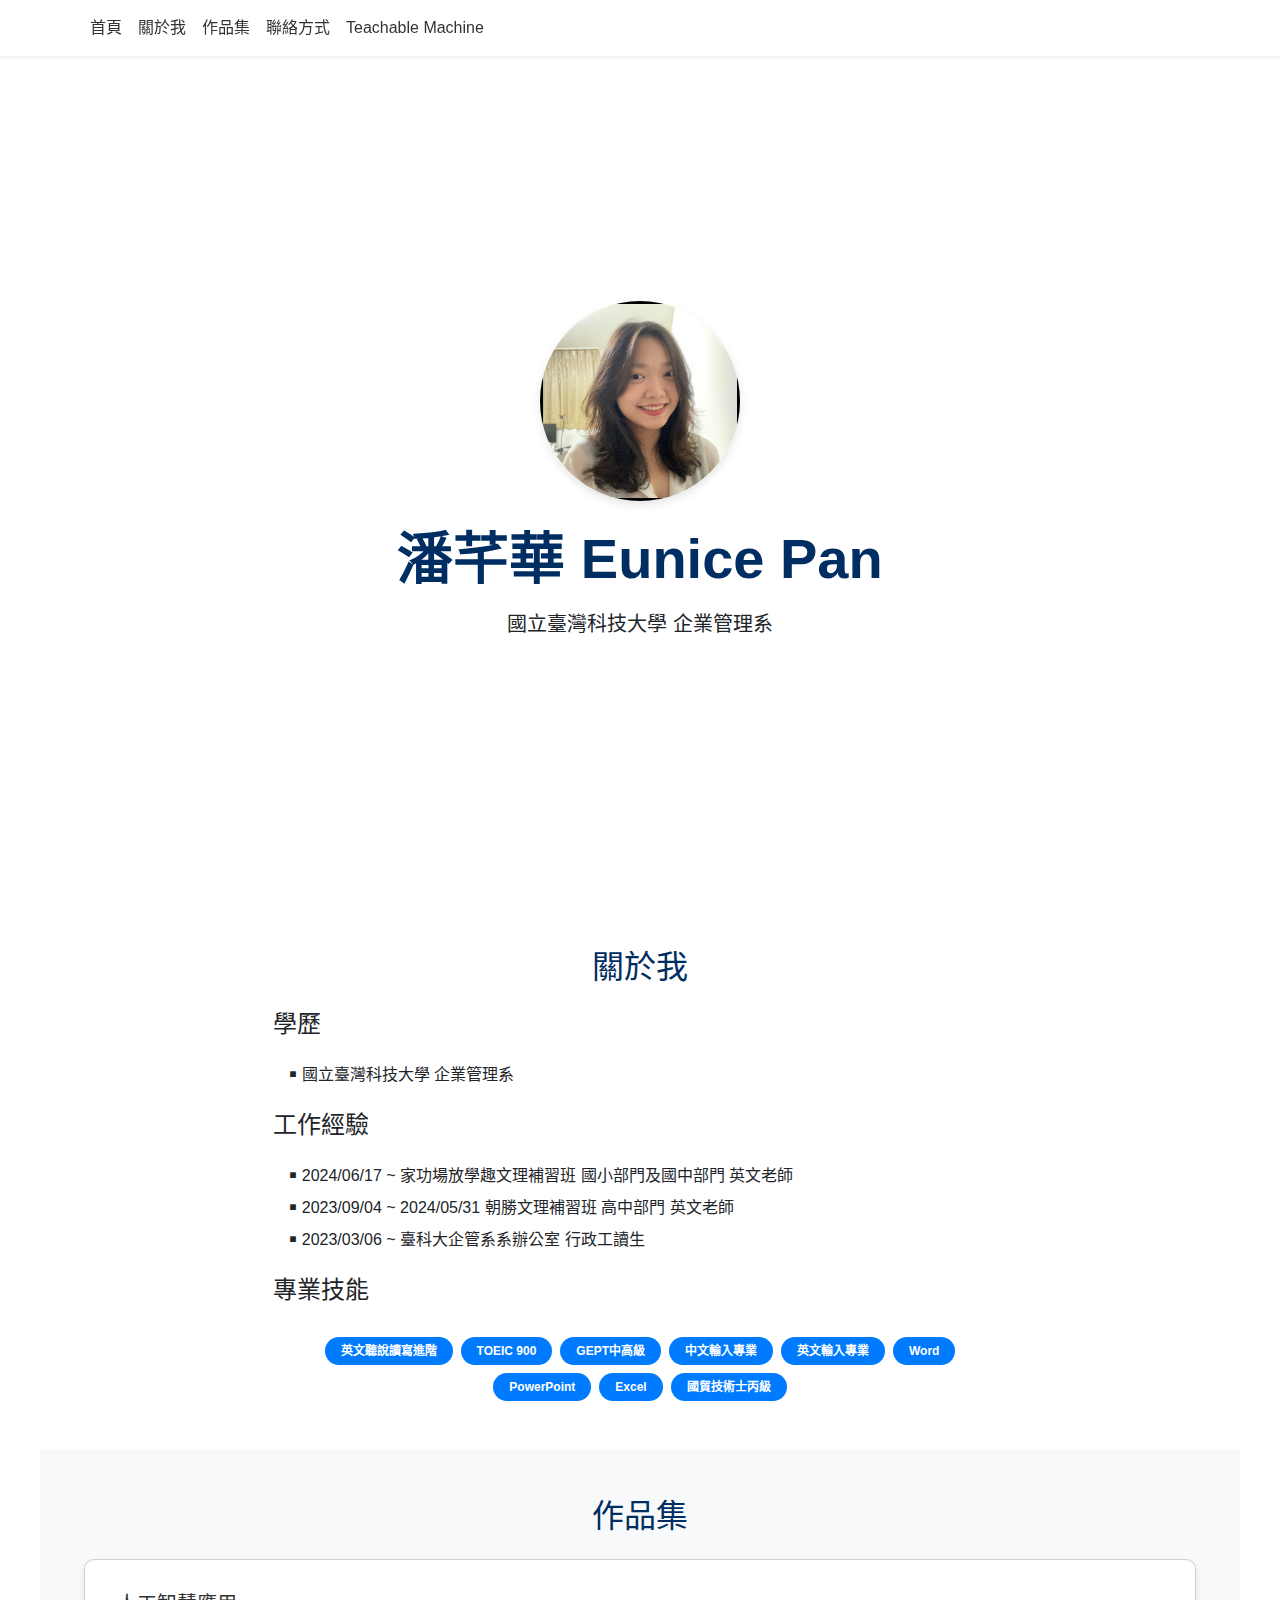
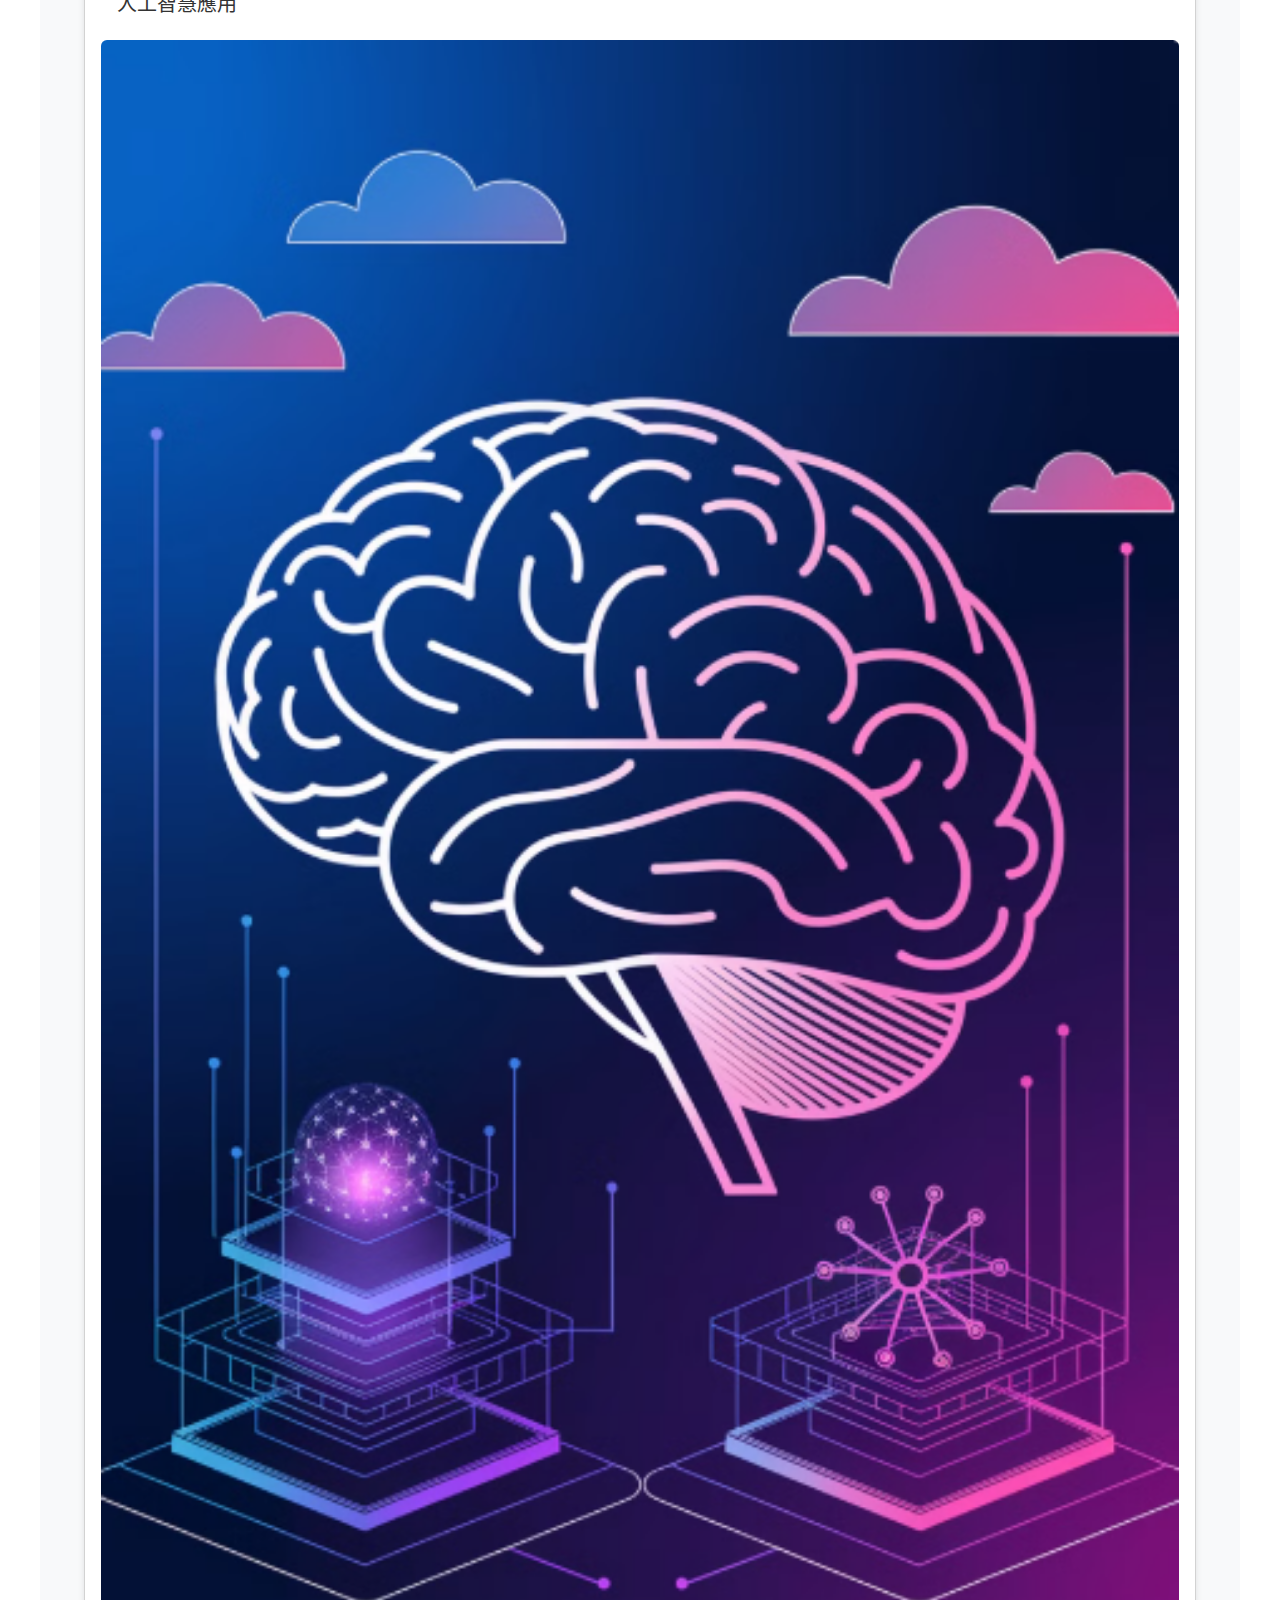
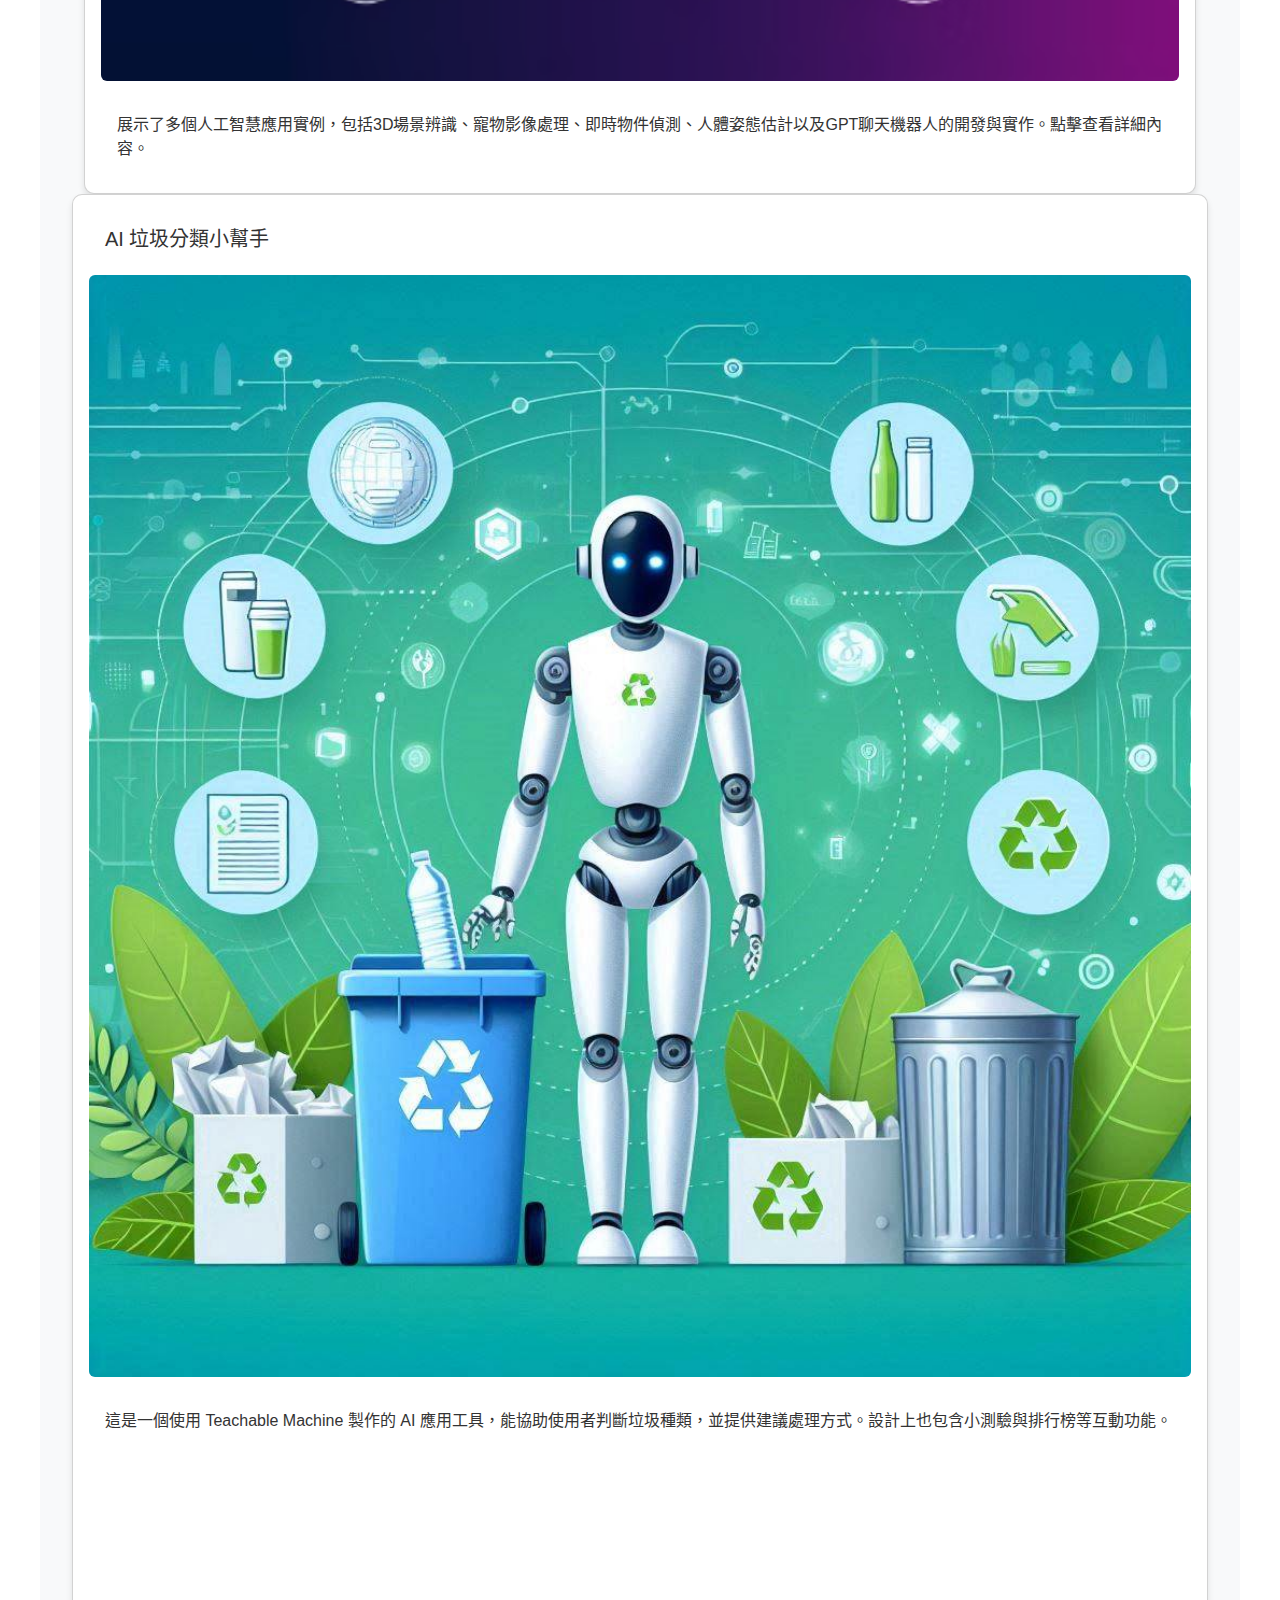
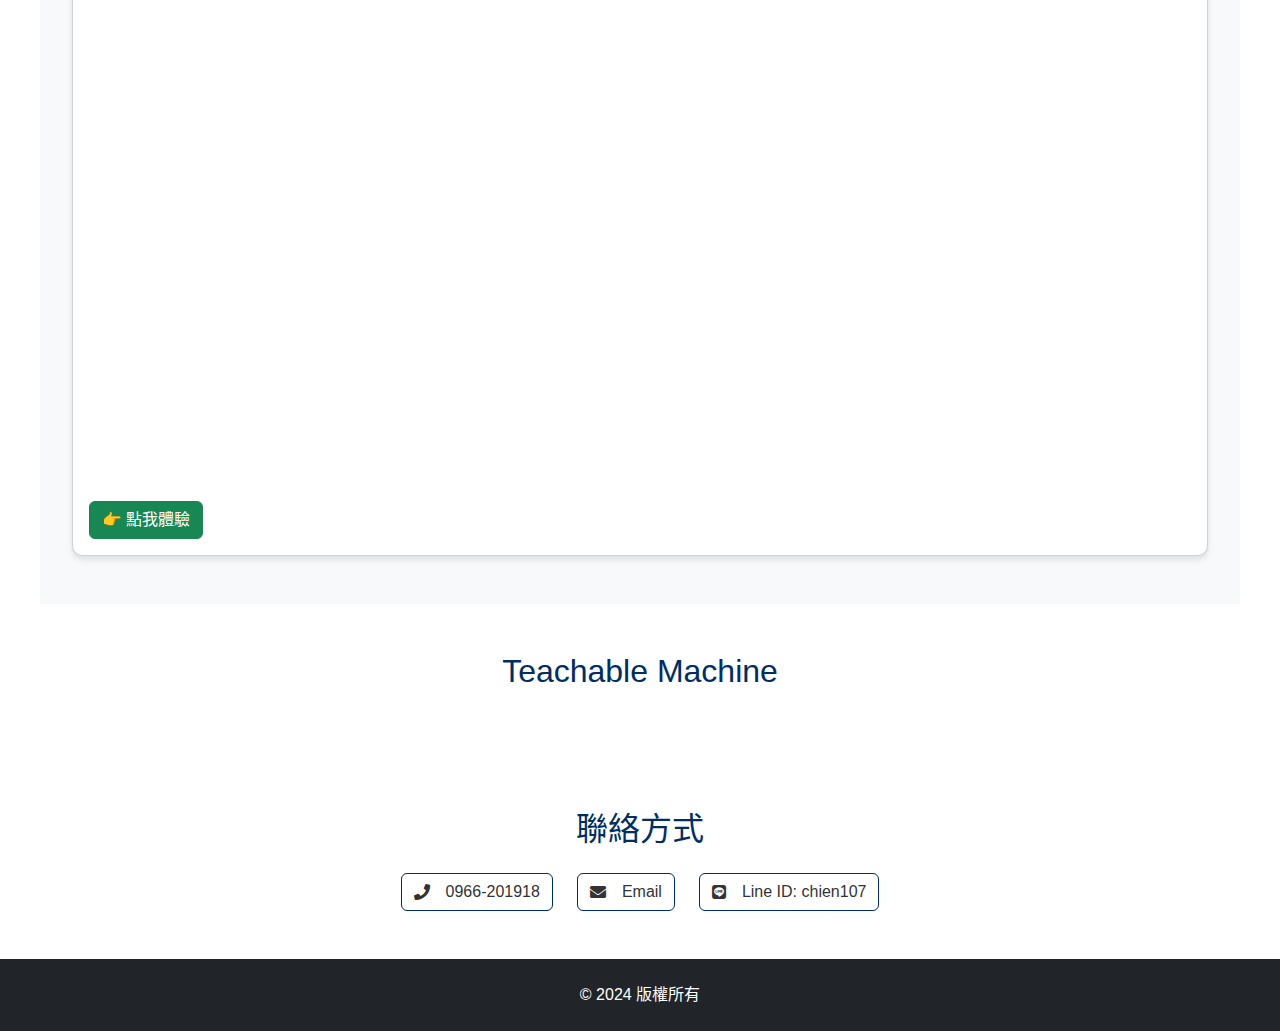
<file: index.html>
<!DOCTYPE html>
          <html lang="zh-TW">
          <head>
            <meta charset="utf-8">
            <meta name="viewport" content="width=device-width, initial-scale=1">
            <title>我的作品集</title>
            <link href="https://cdn.jsdelivr.net/npm/bootstrap@5.3.0/dist/css/bootstrap.min.css" rel="stylesheet">
            <link href="style.css" rel="stylesheet" type="text/css" />
            <link rel="stylesheet" href="https://cdnjs.cloudflare.com/ajax/libs/font-awesome/5.15.4/css/all.min.css">
          </head>
          <body>
            <nav class="navbar navbar-expand-lg navbar-light bg-white fixed-top shadow-sm">
              <div class="container">
                <button class="navbar-toggler" type="button" data-bs-toggle="collapse" data-bs-target="#navbarNav">
                  <span class="navbar-toggler-icon"></span>
                </button>
                <div class="collapse navbar-collapse" id="navbarNav">
                  <ul class="navbar-nav">
                    <li class="nav-item"><a class="nav-link" href="#home">首頁</a></li>
                    <li class="nav-item"><a class="nav-link" href="#about">關於我</a></li>
                    <li class="nav-item"><a class="nav-link" href="#projects">作品集</a></li>
                    <li class="nav-item"><a class="nav-link" href="#contact">聯絡方式</a></li> 
                    <li class="nav-item"><a class="nav-link" href="model.html">Teachable Machine</a></li>
                  </ul>
                </div>
              </div>
            </nav>

            <section id="home" class="hero container-fluid d-flex align-items-center">
              <div class="container text-center">
                <div class="profile-photo-container mb-4">
                  <img src="attached_assets/unnamed (1).jpg" alt="潘芊華 Eunice Pan" class="profile-photo">
                </div>
                <h1 class="display-4 fw-bold">潘芊華 Eunice Pan</h1>
                <p class="lead">國立臺灣科技大學 企業管理系</p>
              </div>
            </section>

            <section id="about" class="py-5">
              <div class="container">
                <h2 class="text-center mb-4">關於我</h2>
                <div class="row justify-content-center">
                  <div class="col-md-8">
                    <h3 class="h4 mb-4">學歷</h3>
                    <ul class="list-unstyled mb-4">
                      <li class="mb-2">￭ 國立臺灣科技大學 企業管理系</li>                
                    </ul>

                    <h3 class="h4 mb-4">工作經驗</h3>
                    <ul class="list-unstyled mb-4">
                      <li class="mb-2">￭ 2024/06/17 ~ 家功場放學趣文理補習班 國小部門及國中部門 英文老師</li>
                      <li class="mb-2">￭ 2023/09/04 ~ 2024/05/31 朝勝文理補習班 高中部門 英文老師</li>
                      <li class="mb-2">￭ 2023/03/06 ~ 臺科大企管系系辦公室 行政工讀生</li>
                    </ul>

                    <h3 class="h4 mb-4">專業技能</h3>
                    <div class="skills d-flex flex-wrap justify-content-center gap-2">
                      <span class="skill badge rounded-pill">英文聽說讀寫進階</span>
                      <span class="skill badge rounded-pill">TOEIC 900</span>
                      <span class="skill badge rounded-pill">GEPT中高級</span>
                      <span class="skill badge rounded-pill">中文輸入專業</span>
                      <span class="skill badge rounded-pill">英文輸入專業</span>
                      <span class="skill badge rounded-pill">Word</span>
                      <span class="skill badge rounded-pill">PowerPoint</span>
                      <span class="skill badge rounded-pill">Excel</span>
                      <span class="skill badge rounded-pill">國貿技術士丙級</span>
                    </div>
                  </div>
                </div>
              </div>
            </section>

            <section id="projects" class="py-5 bg-light">
                       
              <div class="container">
                <h2 class="text-center mb-4">作品集</h2>
                <div class="row g-4">
                  <div class="col-12">
                    <a href="ai-projects.html" class="text-decoration-none">
                      <div class="card h-100 project-card">
                        <div class="card-body">
                          <h3 class="card-title h5">人工智慧應用</h3>
                          <img src="attached_assets/圖片1.png" class="img-fluid rounded mb-3" alt="人工智慧應用封面">
                          <p class="card-text">展示了多個人工智慧應用實例，包括3D場景辨識、寵物影像處理、即時物件偵測、人體姿態估計以及GPT聊天機器人的開發與實作。點擊查看詳細內容。</p>
                        </div>
                      </div>
                    </a>
                  </div>
                </div>
              </div>

              <!-- 作品卡 2：AI 垃圾分類小幫手 -->
              <div class="col-12">
                <div class="card h-100 project-card">
                  <div class="card-body">
                    <h3 class="card-title h5">AI 垃圾分類小幫手</h3>
                    <img src="attached_assets/5.jpg" class="img-fluid rounded mb-3" alt="垃圾分類助手封面">
                    <p class="card-text">
                      這是一個使用 Teachable Machine 製作的 AI 應用工具，能協助使用者判斷垃圾種類，並提供建議處理方式。設計上也包含小測驗與排行榜等互動功能。
                    </p>

                    <!-- 🎥 Demo 影片區塊（YouTube） -->
                    <div class="ratio ratio-16x9 mb-3">
                      <iframe 
                        src="https://www.youtube.com/embed/pPyjDZRNFSQ" 
                        title="AI 垃圾分類助手 Demo"
                        allow="accelerometer; autoplay; clipboard-write; encrypted-media; gyroscope; picture-in-picture"
                        allowfullscreen>
                      </iframe>
                    </div>


                    <!-- 外部網站連結按鈕 -->
                    <a href="https://b11108022.github.io/ai-trash-helper/" target="_blank" class="btn btn-success">👉 點我體驗</a>
                  </div>
                </div>
              </div>

              
            </section>

            <section id="TM" class="py-5">
              <div class="container">
                <h2 class="text-center mb-4">Teachable Machine </h2>
                <div class="row justify-content-center">
                  <div class="col-md-8">

                  </div>
                </div>
              </div>
            </section>
            
            <section id="contact" class="py-5">
              <div class="container">
                <h2 class="text-center mb-4">聯絡方式</h2>
                <div class="contact-info d-flex justify-content-center gap-4">
                  <a href="tel:0966201918" class="btn btn-outline-primary"><i class="fas fa-phone me-2"></i>0966-201918</a>
                  <a href="mailto:B11108022@gapps.ntust.edu.tw" class="btn btn-outline-primary"><i class="fas fa-envelope me-2"></i>Email</a>
                  <a class="btn btn-outline-primary"><i class="fab fa-line me-2"></i>Line ID: chien107</a>
                </div>
              </div>
            </section>

            <footer class="bg-dark text-white py-4">
              <div class="container text-center">
                <p class="mb-0">&copy; 2024 版權所有</p>
              </div>
            </footer>

            <script src="https://cdn.jsdelivr.net/npm/bootstrap@5.3.0/dist/js/bootstrap.bundle.min.js"></script>
            <script src="script.js"></script>
          </body>
          </html>
</file>
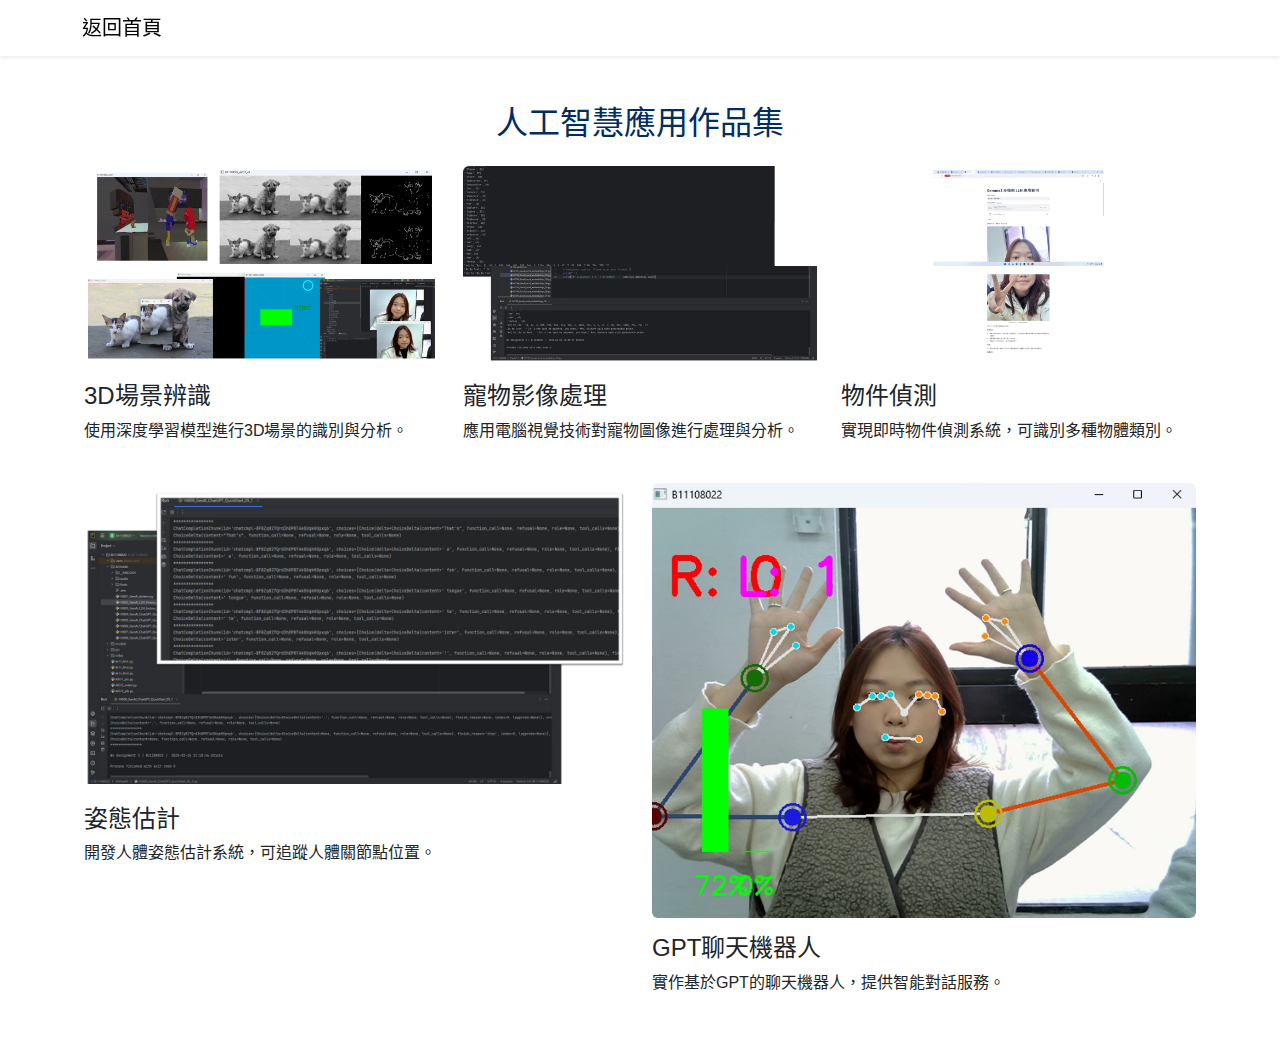
<file: ai-projects.html>
<!DOCTYPE html>
<html lang="zh-TW">
<head>
  <meta charset="utf-8">
  <meta name="viewport" content="width=device-width, initial-scale=1">
  <title>人工智慧應用作品集</title>
  <link href="https://cdn.jsdelivr.net/npm/bootstrap@5.3.0/dist/css/bootstrap.min.css" rel="stylesheet">
  <link href="style.css" rel="stylesheet" type="text/css" />
  <link rel="stylesheet" href="https://cdnjs.cloudflare.com/ajax/libs/font-awesome/5.15.4/css/all.min.css">
</head>
<body>
  <nav class="navbar navbar-expand-lg navbar-light bg-white fixed-top shadow-sm">
    <div class="container">
      <a href="index.html" class="navbar-brand">返回首頁</a>
    </div>
  </nav>

  <section class="py-5">
    <div class="container">
      <h2 class="text-center mb-4">人工智慧應用作品集</h2>
      <div class="row g-4">
        <div class="col-md-4">
          <img src="attached_assets/投影片2.JPG" class="img-fluid rounded" alt="3D場景辨識">
          <h4 class="mt-3">3D場景辨識</h4>
          <p>使用深度學習模型進行3D場景的識別與分析。</p>
        </div>
        <div class="col-md-4">
          <img src="attached_assets/投影片3.JPG" class="img-fluid rounded" alt="寵物影像處理">
          <h4 class="mt-3">寵物影像處理</h4>
          <p>應用電腦視覺技術對寵物圖像進行處理與分析。</p>
        </div>
        <div class="col-md-4">
          <img src="attached_assets/投影片4.JPG" class="img-fluid rounded" alt="物件偵測">
          <h4 class="mt-3">物件偵測</h4>
          <p>實現即時物件偵測系統，可識別多種物體類別。</p>
        </div>
        <div class="col-md-6">
          <img src="attached_assets/投影片5.JPG" class="img-fluid rounded" alt="姿態估計">
          <h4 class="mt-3">姿態估計</h4>
          <p>開發人體姿態估計系統，可追蹤人體關節點位置。</p>
        </div>
        <div class="col-md-6">
          <img src="attached_assets/圖片9.jpg" class="img-fluid rounded" alt="GPT聊天機器人">
          <h4 class="mt-3">GPT聊天機器人</h4>
          <p>實作基於GPT的聊天機器人，提供智能對話服務。</p>
        </div>
      </div>
    </div>
  </section>

  <script src="https://cdn.jsdelivr.net/npm/bootstrap@5.3.0/dist/js/bootstrap.bundle.min.js"></script>
</body>
</html>
</file>
<file: style.css>
:root {
  --deep-blue: #002D62;
  --blue: #007bff;
  --white: #fff;
  --black: #333;
}

* {
  margin: 0;
  padding: 0;
  box-sizing: border-box;
}

body {
  font-family: 'Arial', sans-serif;
  padding-top: 56px;
}

nav {
  position: fixed;
  width: 100%;
  background: var(--white);
  box-shadow: 0 2px 5px rgba(0,0,0,0.1);
  z-index: 1000;
}

.nav-content {
  max-width: 1200px;
  margin: 0 auto;
  padding: 1rem;
  display: flex;
  gap: 2rem;
}

nav a {
  color: var(--black);
  text-decoration: none;
  font-weight: 500;
}

.navbar {
  background-color: var(--white) !important;
}

.nav-link {
  color: var(--black) !important;
  transition: color 0.3s;
}

.nav-link:hover {
  color: var(--blue) !important;
}

section {
  padding: 5rem 2rem;
  max-width: 1200px;
  margin: 0 auto;
}

.hero {
  min-height: calc(100vh - 56px);
  display: flex;
  flex-direction: column;
  justify-content: center;
  align-items: center;
  background: var(--white);
  text-align: center;
}

.profile-photo-container {
  width: 200px;
  height: 200px;
  margin: 0 auto;
  overflow: hidden;
  border-radius: 50%;
  box-shadow: 0 4px 8px rgba(0,0,0,0.1);
}

.profile-photo {
  width: 100%;
  height: 100%;
  object-fit: cover;
  background-color: white;
  border: 3px solid black;
}

h1 {
  font-size: 3rem;
  margin-bottom: 1rem;
  color: var(--deep-blue);
}

h2 {
  font-size: 2rem;
  margin-bottom: 2rem;
  text-align: center;
  color: var(--deep-blue);
}

.skills {
  display: flex;
  flex-wrap: wrap;
  gap: 1rem;
  margin-top: 2rem;
}

.skill {
  background-color: var(--blue) !important;
  color: var(--white) !important;
  padding: 0.5rem 1rem;
  border-radius: 20px;
  transition: background-color 0.3s;
}

.skill:hover {
  background-color: var(--deep-blue) !important;
}

.projects-grid {
  display: grid;
  grid-template-columns: repeat(auto-fit, minmax(300px, 1fr));
  gap: 2rem;
}

.project-card {
  background: var(--white);
  border-radius: 10px;
  overflow: hidden;
  box-shadow: 0 4px 6px rgba(0,0,0,0.1);
  transition: transform 0.3s;
}

.project-card:hover {
  transform: translateY(-5px);
}

.project-card img {
  width: 100%;
  height: auto;
  object-fit: contain;
  margin-bottom: 1rem;
}

.project-card h3, .project-card p {
  padding: 1rem;
  color: var(--black);
}

.contact-info {
  display: flex;
  justify-content: center;
  gap: 2rem;
}

.contact-info a {
  color: var(--black);
  text-decoration: none;
  display: flex;
  align-items: center;
  gap: 0.5rem;
}

footer {
  text-align: center;
  padding: 2rem;
  background: var(--deep-blue);
  color: var(--white);
}

.btn-outline-primary {
  color: var(--deep-blue);
  border-color: var(--deep-blue);
}

.btn-outline-primary:hover {
  background-color: var(--deep-blue);
  border-color: var(--deep-blue);
}

@media (max-width: 768px) {
  .nav-content {
    flex-direction: column;
    text-align: center;
  }

  .hero h1 {
    font-size: 2rem;
  }

  .contact-info {
    flex-direction: column;
    gap: 1rem;
  }
}

.list-unstyled li {
  margin-left: 1em;
}
</file>
